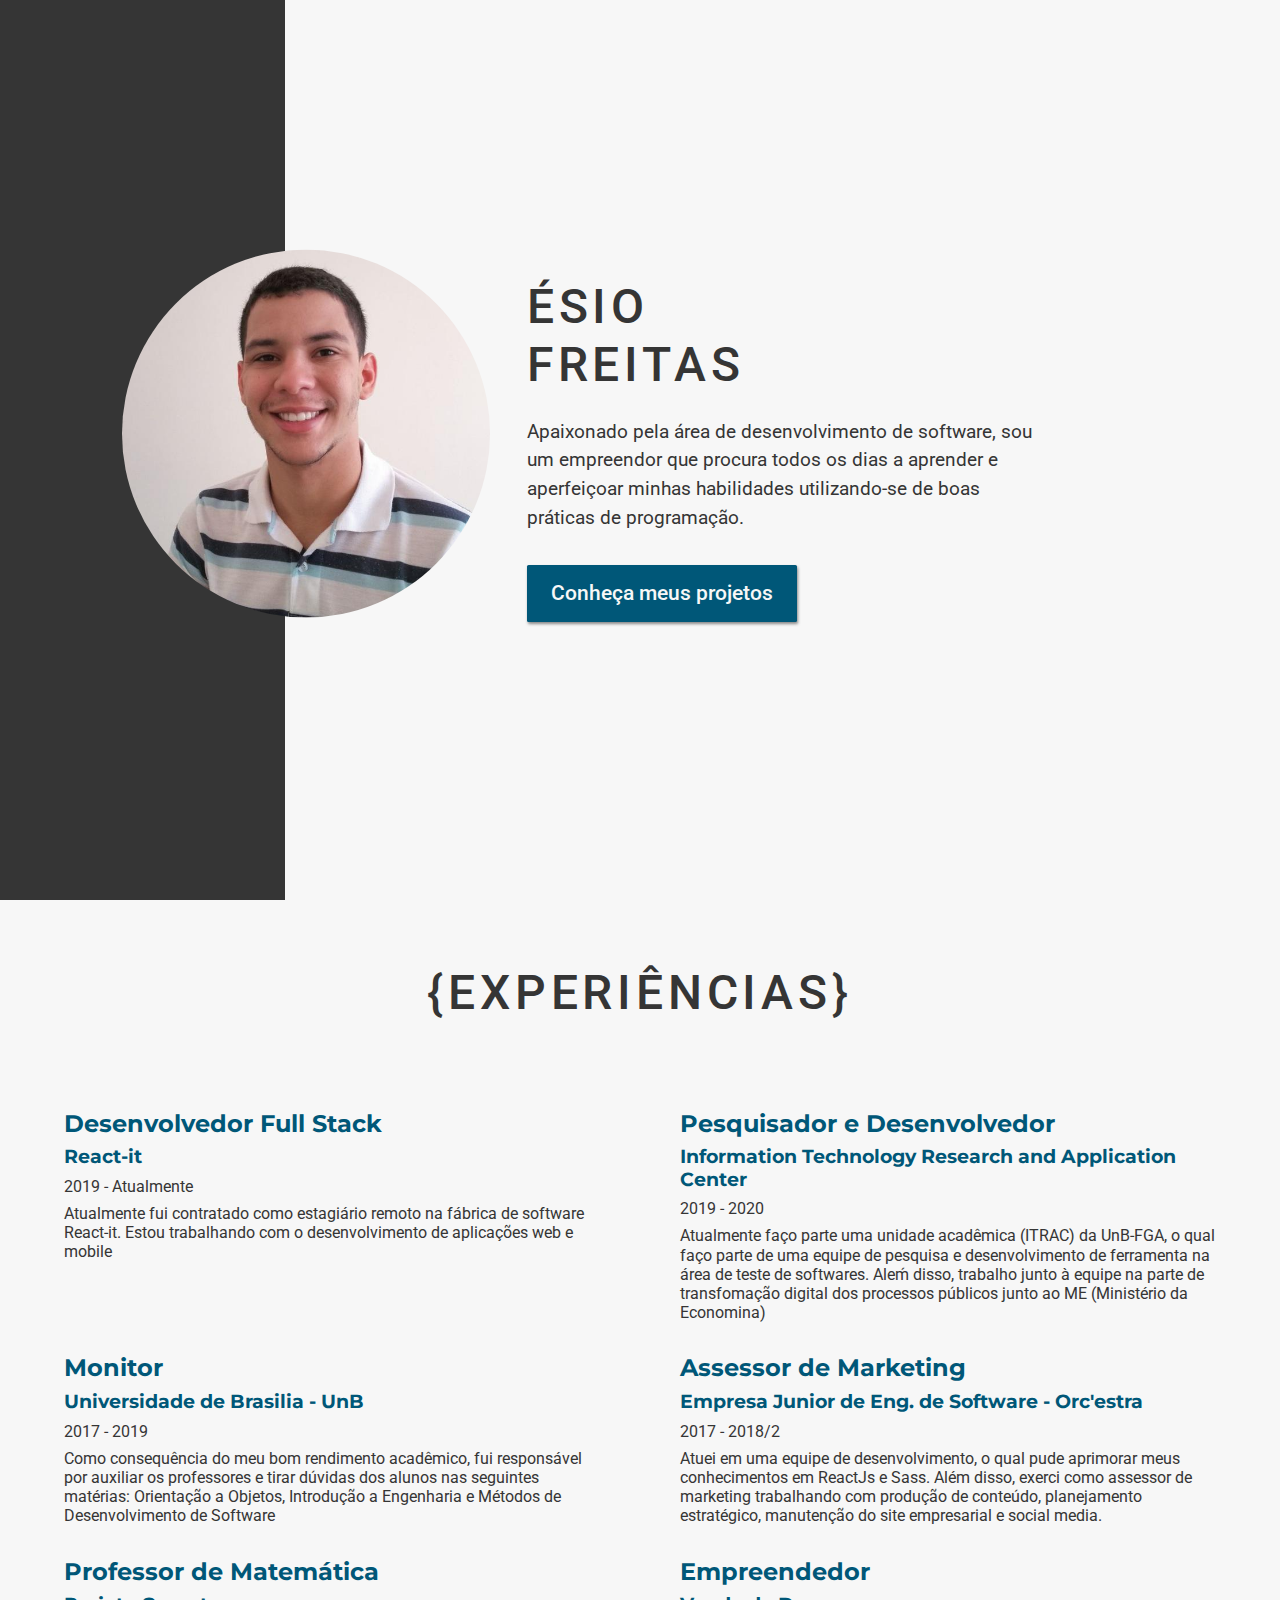
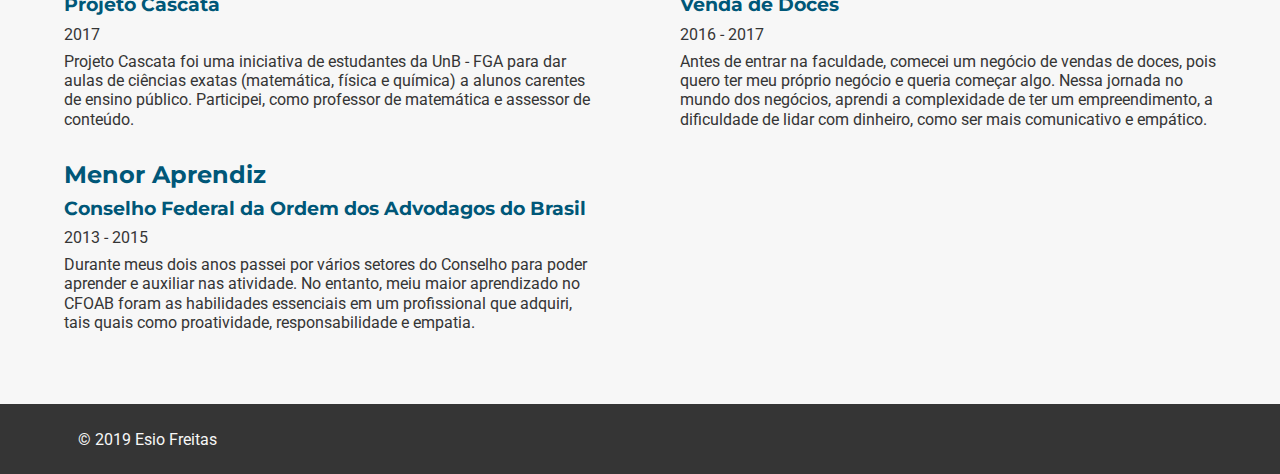
<file: index.html>
<!DOCTYPE html>
<html lang="pt-br">
  <head>
    <meta charset="UTF-8" />
    <meta name="viewport" content="width=device-width, initial-scale=1.0" />
    <meta http-equiv="X-UA-Compatible" content="ie=edge" />
    <link
      rel="stylesheet"
      href="https://use.fontawesome.com/releases/v5.2.0/css/all.css"
      integrity="sha384-hWVjflwFxL6sNzntih27bfxkr27PmbbK/iSvJ+a4+0owXq79v+lsFkW54bOGbiDQ"
      crossorigin="anonymous"
    />

    <link
      href="https://fonts.googleapis.com/css?family=Montserrat:400,500,600,700|Roboto:300,400,500,700"
      rel="stylesheet"
    />
    <link rel="stylesheet" href="./assets/css/main.css" />
    <link rel="stylesheet" href="./assets/css/normalize.css" />
    <link rel="stylesheet" href="./assets/css/index.css" />
    <link rel="stylesheet" href="./assets/css/header.css" />

    <link
      href="https://fonts.googleapis.com/css?family=Montserrat|Roboto:400,500&display=swap"
      rel="stylesheet"
    />

    <title>{ESIO}</title>
  </head>

  <body>
    <!-- <header>
      <div class="header__nav-container">
        <div class="flex-row container nav-desc">
          <a href="./index.html" class="header__text">{ESIO}</a>
          <button class="header__btn">
            <i class="fas fa-bars"></i> <span class="sr-only">Menu</span>
          </button>
        </div>

        <nav class="header__navbar">
          <ul>
            <li class="header__nav"><a href="./projetos.html">Projetos</a></li>
          </ul>
        </nav>
      </div>
    </header> -->
    <div class="header-large-display">
      <div id="back"></div>
      <main class="container ctn">
        <img src="./assets/images/esio.jpeg" alt="Ésio Freitas" />
        <div class="main__content">
          <h1>Ésio Freitas</h1>
          <p>
            Apaixonado pela área de desenvolvimento de software, sou um
            empreendor que procura todos os dias a aprender e aperfeiçoar minhas
            habilidades utilizando-se de boas práticas de programação.
          </p>
          <div>
            <a
            style="text-decoration: none;"
              href="https://github.com/EsioFreitas?tab=repositories"
              class="btn btn__primary btn--large"
            >
              Conheça meus projetos
            </a>
          </div>
        </div>
      </main>
    </div>
    <main class="exper">
      <div class="container">
        <h1 class="experiencia-text">{Experiências}</h1>
        <div class="exper__content"></div>
      </div>
    </main>
    <footer>
      <div class="container ">
        <p>© 2019 Esio Freitas</p>
        <div class="icons">
          <a href="https://github.com/EsioFreitas" target="_blank">
            <i class="fab fa-github"></i>
          </a>
          <a href="https://www.linkedin.com/in/esiofreitas/" target="_blank">
            <i class="fab fa-linkedin"></i>
          </a>
        </div>
      </div>
    </footer>
  </body>
  <script src="./assets/js/menu.js"></script>
  <script src="./assets/js/main.js"></script>
  <script src="./assets/js/helper/experiencia.js"></script>
  <script src="./assets/js/exper.js"></script>
</html>
</file>
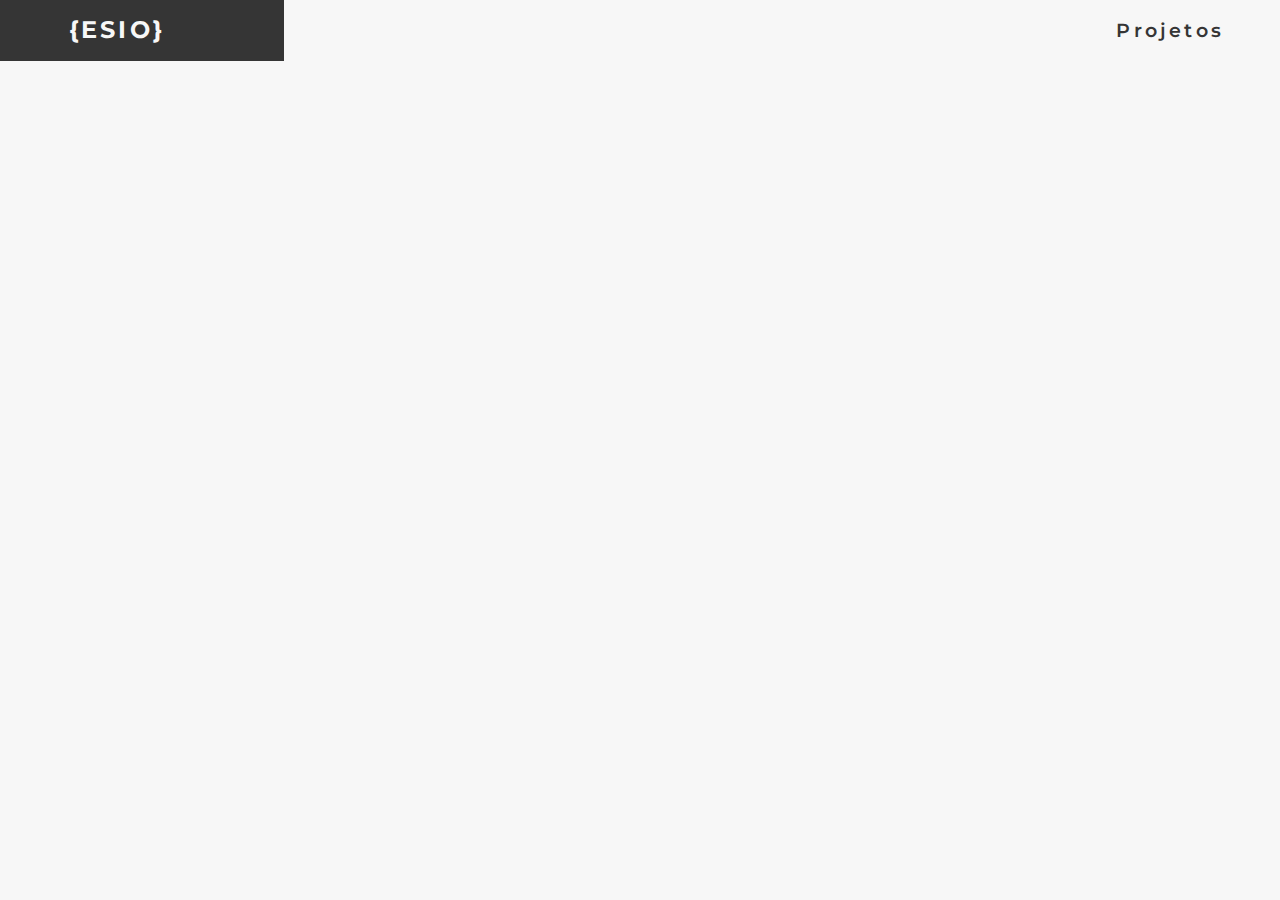
<file: projetos.html>
<!DOCTYPE html>
<html lang="pt-br">
  <head>
    <meta charset="UTF-8" />
    <meta name="viewport" content="width=device-width, initial-scale=1.0" />
    <meta http-equiv="X-UA-Compatible" content="ie=edge" />
    <link
      rel="stylesheet"
      href="https://use.fontawesome.com/releases/v5.2.0/css/all.css"
      integrity="sha384-hWVjflwFxL6sNzntih27bfxkr27PmbbK/iSvJ+a4+0owXq79v+lsFkW54bOGbiDQ"
      crossorigin="anonymous"
    />

    <link
      href="https://fonts.googleapis.com/css?family=Montserrat:400,500,600,700|Roboto:300,400,500"
      rel="stylesheet"
    />
    <link rel="stylesheet" href="./assets/css/main.css" />
    <link rel="stylesheet" href="./assets/css/normalize.css" />
    <link rel="stylesheet" href="./assets/css/header.css" />

    <title>{Projetos}</title>
  </head>

  <body>
    <header>
      <div class="header__nav-container">
        <div class="flex-row container nav-desc">
          <a href="./index.html" class="header__text">{ESIO}</a>
          <button class="header__btn">
            <i class="fas fa-bars"></i> <span class="sr-only">Menu</span>
          </button>
        </div>

        <nav class="header__navbar">
          <ul>
            <li class="header__nav"><a href="./projetos.html">Projetos</a></li>
          </ul>
        </nav>
      </div>
    </header>
    <h1 class="container">{Projetos}</h1>

    <div id="foo"></div>
  </body>
  <script src="./assets/js/menu.js"></script>
  <script src="./assets/js/main.js"></script>
</html>
</file>
<file: assets/css/main.css>
html, body {
    box-sizing: border-box;
    background-color: #f7f7f7;
    line-height: 1.2;
    width: 100%;
    overflow-x: hidden;
}

footer {
    background-color: #353535;
    padding: 1rem;
}

footer>div {
    display: flex;
    justify-content: space-between;
    align-items: center;
}

footer .icons i {
    padding: 0 .2rem;
    color: #f7f7f7;
    font-size: 2rem;
    cursor: pointer;
}

footer .icons i:hover {
    transform: scale(1.1);
}

footer p {
    color: #f7f7f7;
}

p, .btn {
    font-family: 'Roboto', sans-serif;
}

h1, h2, h3, .main-title {
    font-family: 'Montserrat', sans-serif;
}

h1, h2, h3, p {
    color: #353535;
    margin: .5rem 0;
}

.btn {
    border: none;
    cursor: pointer;
    padding: .6rem .7rem;
    border-radius: .1rem;
    font-weight: 500;
    display: inline-block;
    opacity: 1 !important;
    box-shadow: 1px 2px 3px #35353590;
}

.btn--large{
    padding: 1rem 1.5rem;
    font-size: 1.3rem;
    margin: .5rem 0 0 0;
}

.btn__primary {
    background-color: #005778;
    transition: background-color .8s ease;
    color: #f7f7f7;
}

.btn__primary:hover {
    background-color: #004763;
}

.btn__secundary {
    background-color: #f7f7f7;
    transition: background-color .8s ease;
    color: #005778;
}

.btn__secundary:hover {
    background-color: #d3d3d3;
}

.container {
    width: 90%;
    margin: 0 auto;
}

.flex-row {
    display: flex;
    justify-content: space-between;
    align-items: center;
}

.main-title{
    text-align: center;
    font-size: 1.8rem;
    margin: 0;
    margin-bottom: 1em;
}
</file>
<file: assets/css/index.css>
#back {
  height: 75vh;
  background-color: #353535;
  width: 55%;
  position: relative;
}

main {
  display: flex;
  justify-content: center;
}

img {
  position: absolute;
  top: 40%;
  width: 85%;
  border-radius: 50%;
  max-width: 23rem;
  transform: translateY(-50%);
}

.main__content {
  margin: 1.5rem 0;
}

.main__content h1,
.experiencia-text {
  font-size: 3rem;
  text-transform: uppercase;
  font-weight: 500;
  font-family: "Roboto", sans-serif;
  letter-spacing: 0.3rem;
  text-align: center;
  margin: 0 auto;
}

.main__content p {
  font-size: 1.2rem;
  line-height: 1.2;
  margin: 1.5rem 0;
}

.main__content div {
  display: flex;
  justify-content: center;
}

.exper {
  padding: 0 0 4rem 0;
}

.exper h1 {
  text-align: center;
  font-size: 3rem;
  margin: 4rem 0 5rem 0;
}

.exper h2,
.exper h3 {
  color: #005778;
}

.exper__content div {
  margin: 2rem 0;
}

@media screen and (min-width: 950px) {
  .header-large-display {
    display: flex;
    align-items: center;
    justify-content: space-around;
  }
  #back {
    width: 22.3%;
    height: 100vh;
  }
  img {
    border-radius: 50%;
    max-width: 23rem;
    transform: translateY(-30%);
    left: 9.5%;
  }
  .main__content {
    width: 80%;
    display: flex;
    flex-direction: column;
    justify-content: flex-start;
    align-items: flex-start;
    text-align: start;
  }
  .main__content h1 {
    margin: 0;
    width: 20%;
    text-align: start;
  }
  .main__content p {
    line-height: 1.5;
  }
  .ctn {
    width: 50%;
  }
  .exper__content {
    display: grid;
    grid-template-columns: repeat(2, 1fr);
    grid-gap: 1rem;
    grid-column-gap: 5rem;
  }
  .exper__content div {
    margin: 0;
  }
}
</file>
<file: assets/css/header.css>
.header__navbar {
    position: relative;
    transition: max-height .5s ease-in;
    z-index: 50;
}

.header__navbar ul {
    margin: 0;
    padding: 0;
    list-style: none;
}

.header__text {
    font-size: 1.5rem;
    letter-spacing: .5rem;
}

.header__text, .header__nav a {
    text-decoration: none;
    letter-spacing: .2rem;
    color: #f7f7f7;
    display: block;
    font-family: 'Montserrat', sans-serif;
    font-weight: 700;
}

.header__nav a {
    transition: 0.8s ease;
    padding: 1rem 0;
    width: 100%;
    text-align: center;
    font-size: 1.2rem;
}

.header__nav a:hover, .header__nav a:active {
    color: #005778;
}

.header__nav-container {
    background-color: rgb(53, 53, 53);
    padding: 1rem 0;
    width: 100%;
    position: fixed;
    top: 0;
    z-index: 2;
}

.header__btn {
    border: none;
    color: #f7f7f7;
    background-color: rgb(53, 53, 53, .7);
    font-size: 2rem;
}

@media screen and (min-width: 950px) {
    .header {
        background-size: cover;
        background-position: center;
        height: 80vh;
        position: relative;
    }
    .header__nav-container {
        background-color: #f7f7f7;
        padding: 0;
        display: flex;
        /* box-shadow: 1px 3px 3px #35353550; */
    }
    .header__nav-container a {
        padding-left: 4.3rem;
    }
    .header__text {
        width: 100%;
        background-color: #353535;
        padding: 1rem;
        color: #f7f7f7;
    }
    .header__navbar {
        width: 70%;
        display: flex;
        justify-content: flex-end;
        align-items: center;
        width: 100%;
        text-align: end;
        padding-right: 3rem;
    }
    .header__nav {
        display: inline-block;
        padding: 0 .5rem;
    }
    .header__nav a {
        color: #353535;
        font-weight: 600;
        transition: none;
        display: inline-block;
        padding: 0;
        height: 100%;
    }
    .header__nav ul {
        padding: 5rem 0;
    }
    .header__nav a:hover, .header__nav a:active {
        color: #005778;
    }
    .header__btn {
        display: none;
    }
    .nav-desc {
        width: 30%;
    }
    .information__info {
        width: 0%;
    }
}
</file>
